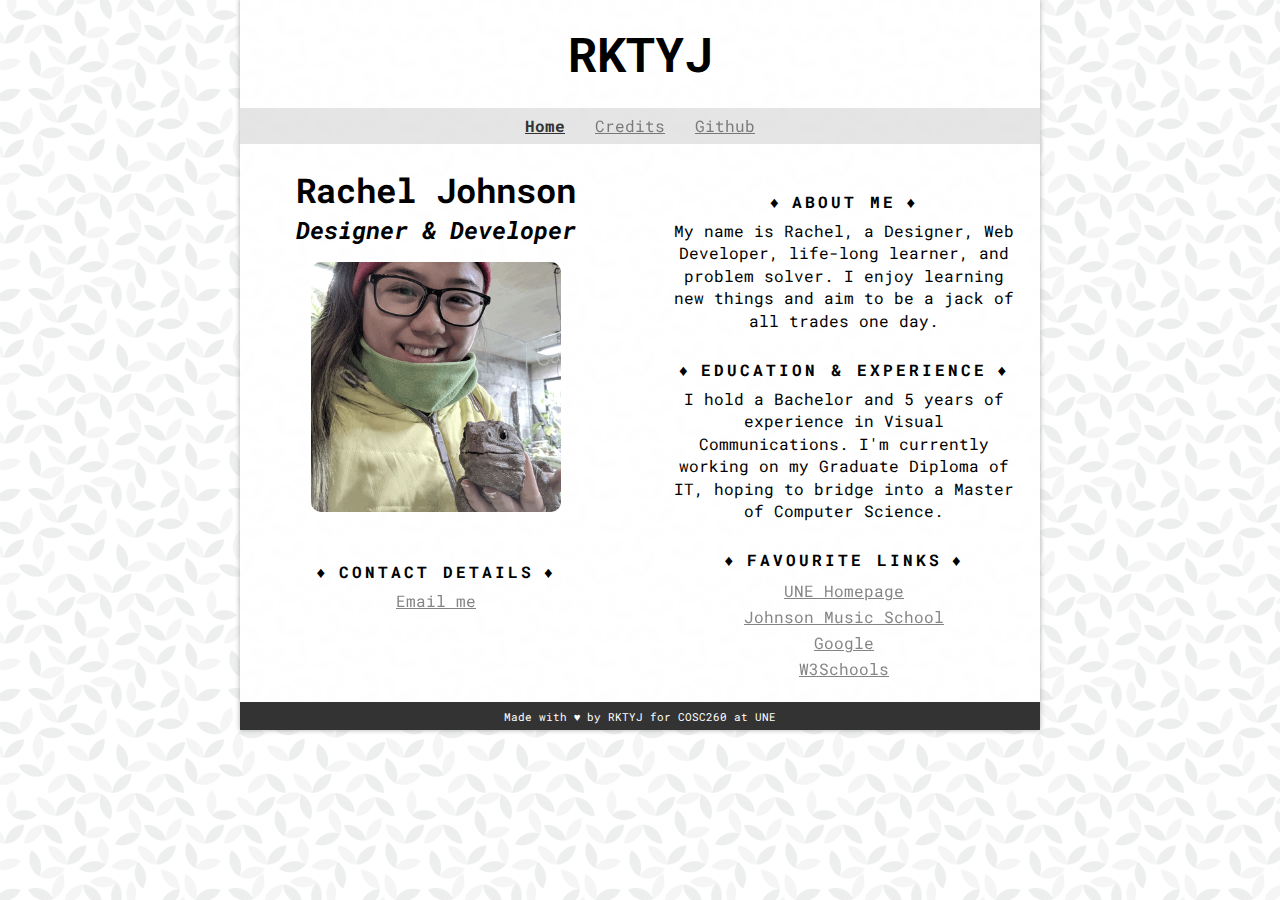
<file: index.html>
<!doctype html>

<html lang="en">

<head>

  <!--meta-->
  <meta charset="utf-8">
  <title>Rachel Johnson</title>
  <meta name="description" content="A small CV webpage about Rachel Tealjay Johnson">
  <meta name="author" content="Rachel Tealjay Johnson">
  <meta name="keywords" content="HTML, CSS, CV, About Me">
  <meta name="viewport" content="width=device-width, initial-scale=1.0">
  <!--end meta-->

  <!--favicon-->
  <link rel="icon" type="image/png" href="favicon-32x32.png" sizes="32x32" />
  <link rel="icon" type="image/png" href="favicon-16x16.png" sizes="16x16" />
  <!--end favicon-->

  <!--stylesheets and fonts-->
  <link rel="stylesheet" href="css/reset.css">
  <link href="https://fonts.googleapis.com/css2?family=Roboto+Mono:wght@100;200;300;400;500;600;700&display=swap" rel="stylesheet">
  <link rel="stylesheet" href="css/style.css">
  <!-- end stylesheets and fonts-->

</head>

<body>

  <div class="container">
    <header>
      <h1>RKTYJ</h1>
    </header>
    <nav>
      <ul>
        <li><a href="index.html" class="active"><strong>Home</strong></a></li>
        <li><a href="credits.html">Credits</a></li>
        <li><a target="_blank" href="http://github.com/rachelktyjohnson">Github</a></li>
      </ul>
    </nav>
    <main>

      <!-- This will be floated left on screens larger than 600px -->
      <section class="left">
        <h2>Rachel Johnson</h2>
        <h3>Designer &amp; Developer</h3>
        <img alt="Picture of me" id="pic-me" src="img/me.png" />
        <h4>Contact Details</h4>
        <p><a href="mailto:rachelktyjohnson@gmail.com">Email me</a></p>
      </section>
      <!-- END This will be floated left on screens larger than 600px -->

      <!-- This will be floated right on screens larger than 600px -->
      <section class="right">
        <h4>About Me</h4>
        <p>My name is Rachel, a Designer, Web Developer, life-long learner, and problem solver. I enjoy learning new things and aim to be a jack of all trades one day.</p>
        <h4>Education &amp; Experience</h4>
        <p>I hold a Bachelor and 5 years of experience in Visual Communications. I'm currently working on my Graduate Diploma of IT, hoping to bridge into a Master of Computer Science.</p>
        <h4>Favourite links</h4>
        <ul class="favoritethings">
          <li><a target="_blank" href="https://www.une.edu.au/">UNE Homepage</a></li>
          <li><a target="_blank" href="https://www.johnsonmusic.com.au/">Johnson Music School</a></li>
          <li><a target="_blank" href="https://www.google.com/">Google</a></li>
          <li><a target="_blank" href="https://www.w3schools.com/">W3Schools</a></li>
        </ul>
      </section>
      <!-- END This will be floated right on screens larger than 600px -->

    </main>
    <footer>
      <span>Made with &hearts; by RKTYJ for COSC260 at UNE</span>
    </footer>
  </div>

</body>

</html>
</file>
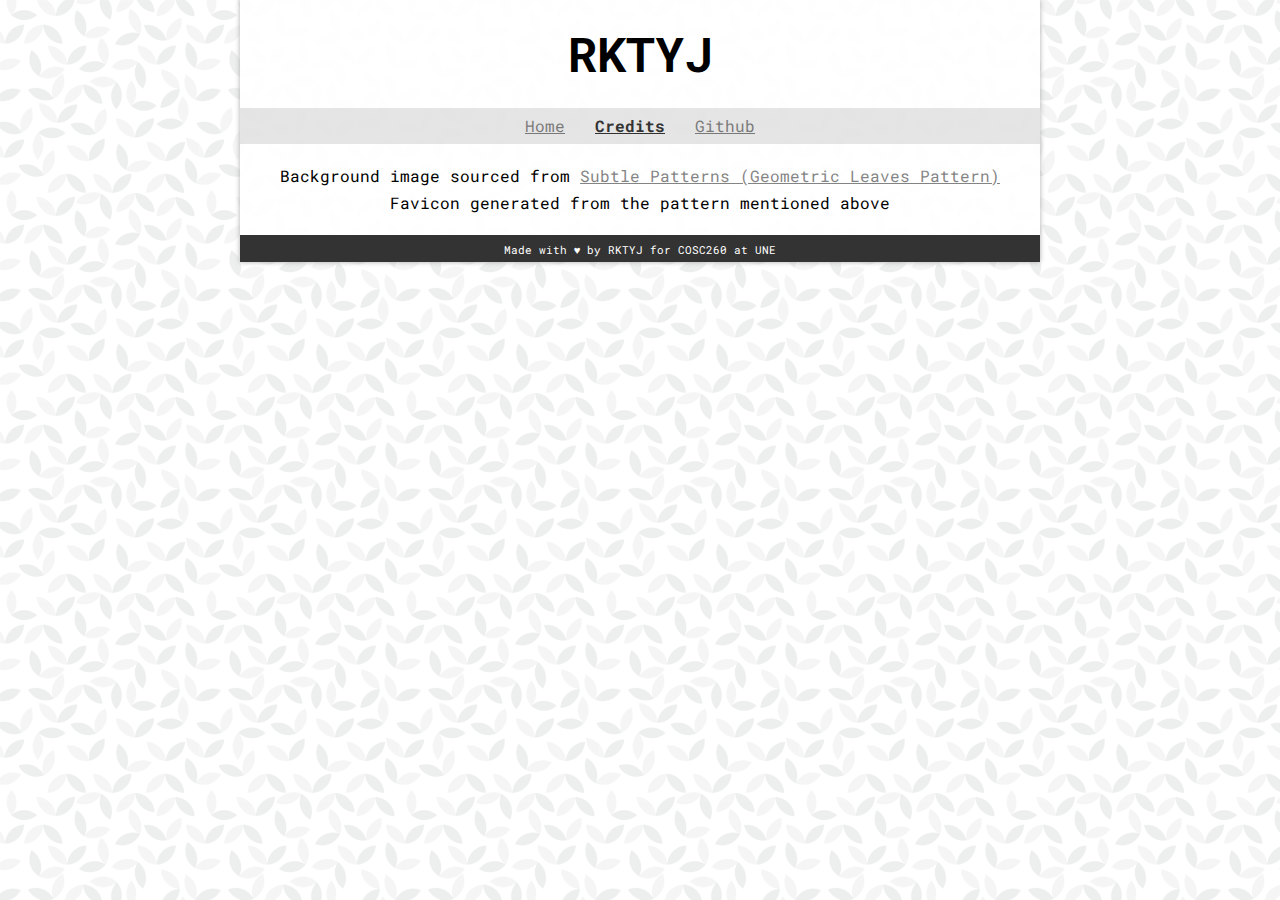
<file: credits.html>
<!doctype html>

<html lang="en">

<head>

  <!--meta-->
  <meta charset="utf-8">
  <title>Rachel Johnson</title>
  <meta name="description" content="A small CV webpage about Rachel Tealjay Johnson">
  <meta name="author" content="Rachel Tealjay Johnson">
  <meta name="keywords" content="HTML, CSS, CV, About Me">
  <meta name="viewport" content="width=device-width, initial-scale=1.0">
  <link rel="icon" type="image/png" href="favicon-32x32.png" sizes="32x32" />
  <link rel="icon" type="image/png" href="favicon-16x16.png" sizes="16x16" />
  <!--end meta-->

  <!--stylesheets-->
  <link rel="stylesheet" href="css/reset.css">
  <link href="https://fonts.googleapis.com/css2?family=Roboto+Mono:wght@100;200;300;400;500;600;700&display=swap" rel="stylesheet">
  <link rel="stylesheet" href="css/style.css">
  <!-- end stylesheets-->

</head>

<body>

  <div class="container">
    <header>
      <h1>RKTYJ</h1>
    </header>
    <nav>
      <ul>
        <li><a href="index.html">Home</a></li>
        <li><a href="credits.html" class="active"><strong>Credits</strong></a></li>
        <li><a target="_blank" href="http://github.com/rachelktyjohnson">Github</a></li>
      </ul>
    </nav>
    <main>
      <br />
      <p>Background image sourced from <a target="_blank" href="https://www.toptal.com/designers/subtlepatterns/geometric-leaves-pattern/">Subtle Patterns (Geometric Leaves Pattern)</a></p>
      <p>Favicon generated from the pattern mentioned above</p>
    </main>
    <footer>
      <span>Made with &hearts; by RKTYJ for COSC260 at UNE</span>
    </footer>
  </div>

</body>

</html>
</file>
<file: css/style.css>
/* General Styling */
* {
  box-sizing: border-box;
}

body {
  background-image: url('../img/background.png');
  font-family: 'Roboto Mono', Courier New, Courier, Lucida Sans Typewriter, Lucida Typewriter, monospace;
}

.container {
  width: 800px;
  max-width: 95%;
  margin: 0 auto;
  text-align: center;
  background-color: rgba(255, 255, 255, 0.9);
  box-shadow: 0 0 5px #aaa;
}

header {
  padding: 30px;
}

nav {
  background: rgb(0, 0, 0, 0.1);
  padding: 10px;
}

nav ul li {
  display: inline-block;
  padding: 0 10px;
}

footer {
  background: #333;
  color: white;
  padding: 5px;
  margin-top: 20px;
}

footer span {
  font-size: 0.7rem;
  line-height: 1.3;
}

/* Header and words styling */
h1 {
  font-size: 3rem;
  font-weight: 700;
}

h2 {
  font-size: 2.1rem;
  font-weight: 700;
  margin: 10px 0;
}

h3 {
  font-size: 1.5rem;
  font-weight: 700;
  font-style: italic;
}

h4 {
  font-size: 1rem;
  font-weight: 800;
  margin-top: 30px;
  margin-bottom: 10px;
  text-transform: uppercase;
  letter-spacing: 3px;
}

h4::before {
  content: "\2666";
  padding-right: 10px;
}

h4::after {
  content: "\2666";
  padding-left: 10px;
}

a {
  color: #333;
  opacity: 0.6;
  transition: 0.2s;
}

a.active {
  opacity: 1;
}

a:hover {
  opacity: 1;
}

p {
  margin-top: 5px;
  line-height: 1.4;
}

strong {
  font-weight: 900;
}

/* Page Specific Styling */
#pic-me {
  width: 90%;
  margin: 20px 0;
}

.favoritethings li {
  padding: 5px;
}

/* For screens larger than 600px wide */
@media (min-width:600px) {
  section {
    padding: 20px;
  }

  .left {
    float: left;
    width: 49%;
  }

  .right {
    float: right;
    width: 49%;
  }

  footer {
    clear: both;
  }

  #pic-me {
    max-width: 250px;
    border-radius: 10px;
    filter: saturate(50%);
    transition: 0.2s;
  }

  #pic-me:hover {
    filter: saturate(75%);
    transform: scale(1.02) rotate(2deg);
  }
}
</file>
